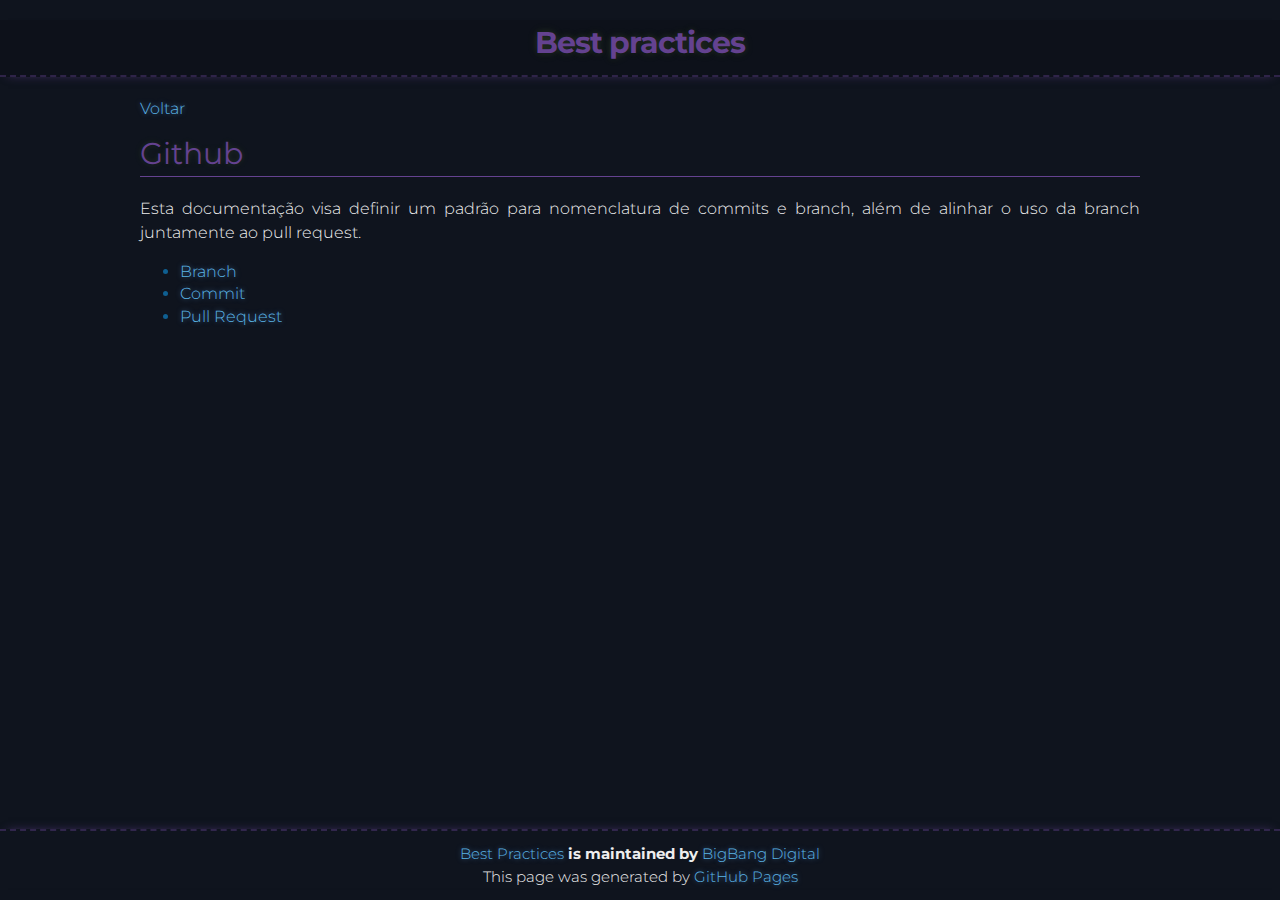
<file: docs/github/index.html>
<html lang="pt-BR">
  <head>
    <meta charset="utf-8" />
    <meta http-equiv="X-UA-Compatible" content="IE=edge" />
    <meta name="viewport" content="width=device-width, initial-scale=1" />
    <meta name="theme-color" content="#151515" />
    <meta name="msapplication-navbutton-color" content="#151515" />
    <meta property="og:title" content="Github | Best practices" />
    <meta property="og:locale" content="pt_BR" />
    <meta
      property="og:url"
      content="https://big-bang-shop.github.io/best-practices/"
    />
    <meta property="og:site_name" content="Best practices" />
    <meta name="twitter:card" content="summary" />
    <meta property="twitter:title" content="Home" />

    <title>Github | Best practices</title>
    <link rel="preconnect" href="https://fonts.googleapis.com" />
    <link rel="preconnect" href="https://fonts.gstatic.com" crossorigin />
    <link
      href="https://fonts.googleapis.com/css2?family=Montserrat:wght@300;400;700&display=swap"
      rel="stylesheet"
    />
    <link
      rel="stylesheet"
      href="https://pro.fontawesome.com/releases/v5.10.0/css/all.css"
      integrity="sha384-AYmEC3Yw5cVb3ZcuHtOA93w35dYTsvhLPVnYs9eStHfGJvOvKxVfELGroGkvsg+p"
      crossorigin="anonymous"
    />
    <link rel="stylesheet" href="../../public/assets/css/style.css" />
    <script type="application/ld+json">
      {
        "url": "https://big-bang-shop.github.io/best-practices/",
        "@type": "WebSite",
        "headline": "Github",
        "name": "Best practices",
        "@context": "https://schema.org"
      }
    </script>
  </head>

  <body>
    <d-header></d-header>

    <main class="container">
      <section id="main_content">
        <d-button-back href="../../index.html"></d-button-back>

        <h1 class="main-title">Github</h1>

        <p>
          Esta documentação visa definir um padrão para nomenclatura de commits
          e branch, além de alinhar o uso da branch juntamente ao pull request.
        </p>

        <ul>
          <li><a href="./branch.html">Branch</a></li>
          <li><a href="./commit.html">Commit</a></li>
          <li><a href="./pull_request.html">Pull Request</a></li>
        </ul>
      </section>
    </main>

    <d-footer></d-footer>
  </body>
</html>

<script src="../../public/assets/js/utils.js"></script>
<script src="../../public/assets/js/DButtonBack.js"></script>
<script src="../../public/assets/js/DFooter.js"></script>
<script src="../../public/assets/js/DHeader.js"></script>
</file>
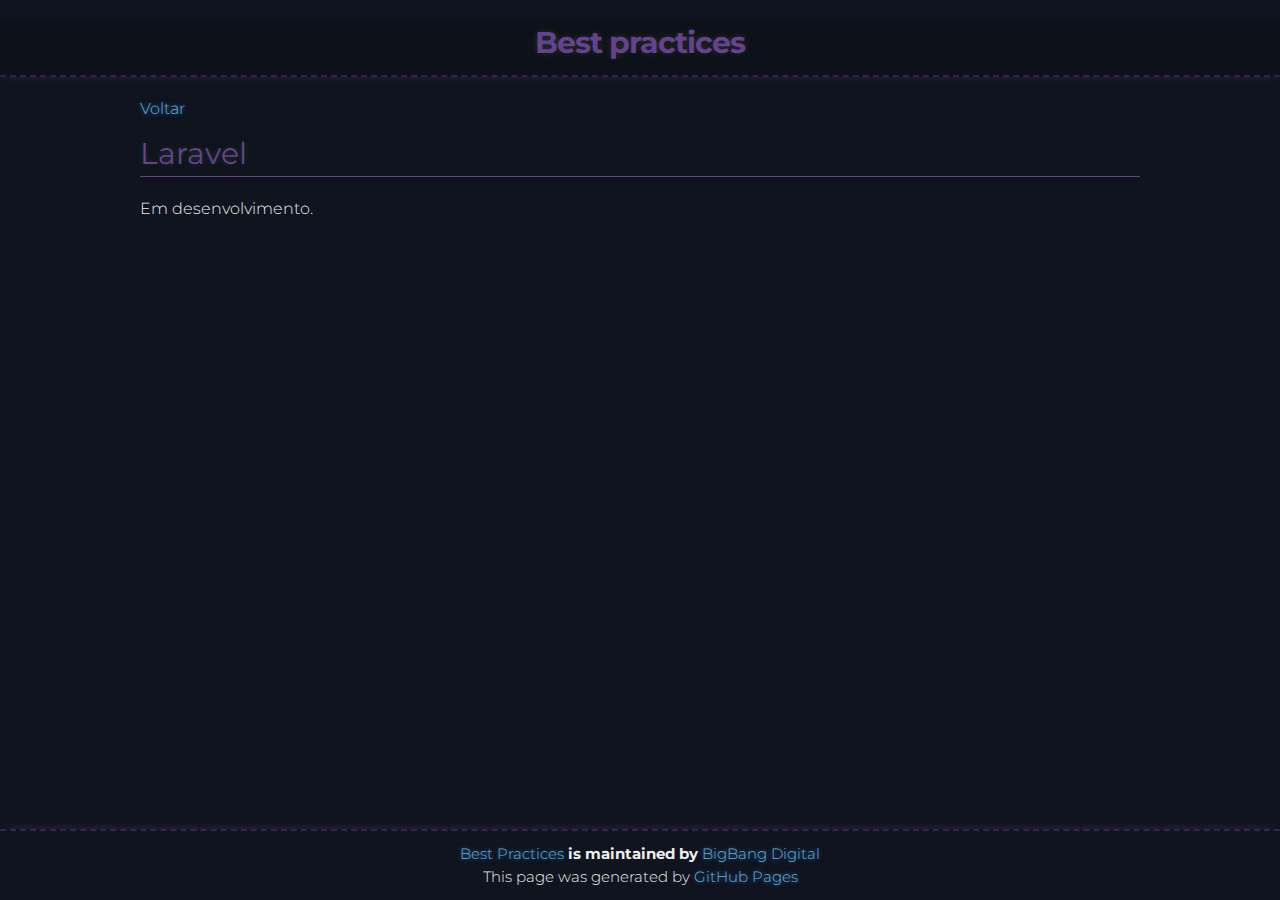
<file: docs/laravel/index.html>
<html lang="pt-BR">
  <head>
    <meta charset="utf-8" />
    <meta http-equiv="X-UA-Compatible" content="IE=edge" />
    <meta name="viewport" content="width=device-width, initial-scale=1" />
    <meta name="theme-color" content="#151515" />
    <meta name="msapplication-navbutton-color" content="#151515" />
    <meta property="og:title" content="Laravel | Best practices" />
    <meta property="og:locale" content="pt_BR" />
    <meta
      property="og:url"
      content="https://big-bang-shop.github.io/best-practices/"
    />
    <meta property="og:site_name" content="Best practices" />
    <meta name="twitter:card" content="summary" />
    <meta property="twitter:title" content="Home" />

    <title>Laravel | Best practices</title>
    <link rel="preconnect" href="https://fonts.googleapis.com" />
    <link rel="preconnect" href="https://fonts.gstatic.com" crossorigin />
    <link
      href="https://fonts.googleapis.com/css2?family=Montserrat:wght@300;400;700&display=swap"
      rel="stylesheet"
    />
    <link
      rel="stylesheet"
      href="https://pro.fontawesome.com/releases/v5.10.0/css/all.css"
      integrity="sha384-AYmEC3Yw5cVb3ZcuHtOA93w35dYTsvhLPVnYs9eStHfGJvOvKxVfELGroGkvsg+p"
      crossorigin="anonymous"
    />
    <link rel="stylesheet" href="../../public/assets/css/style.css" />
    <script type="application/ld+json">
      {
        "url": "https://big-bang-shop.github.io/best-practices/",
        "@type": "WebSite",
        "headline": "Laravel",
        "name": "Best practices",
        "@context": "https://schema.org"
      }
    </script>
  </head>

  <body>
    <d-header></d-header>

    <main class="container">
      <section id="main_content">
        <d-button-back href="../../index.html"></d-button-back>

        <h1 class="main-title">Laravel</h1>

        <p>Em desenvolvimento.</p>
      </section>
    </main>

    <d-footer></d-footer>
  </body>
</html>

<script src="../../public/assets/js/utils.js"></script>
<script src="../../public/assets/js/DButtonBack.js"></script>
<script src="../../public/assets/js/DFooter.js"></script>
<script src="../../public/assets/js/DHeader.js"></script>
</file>
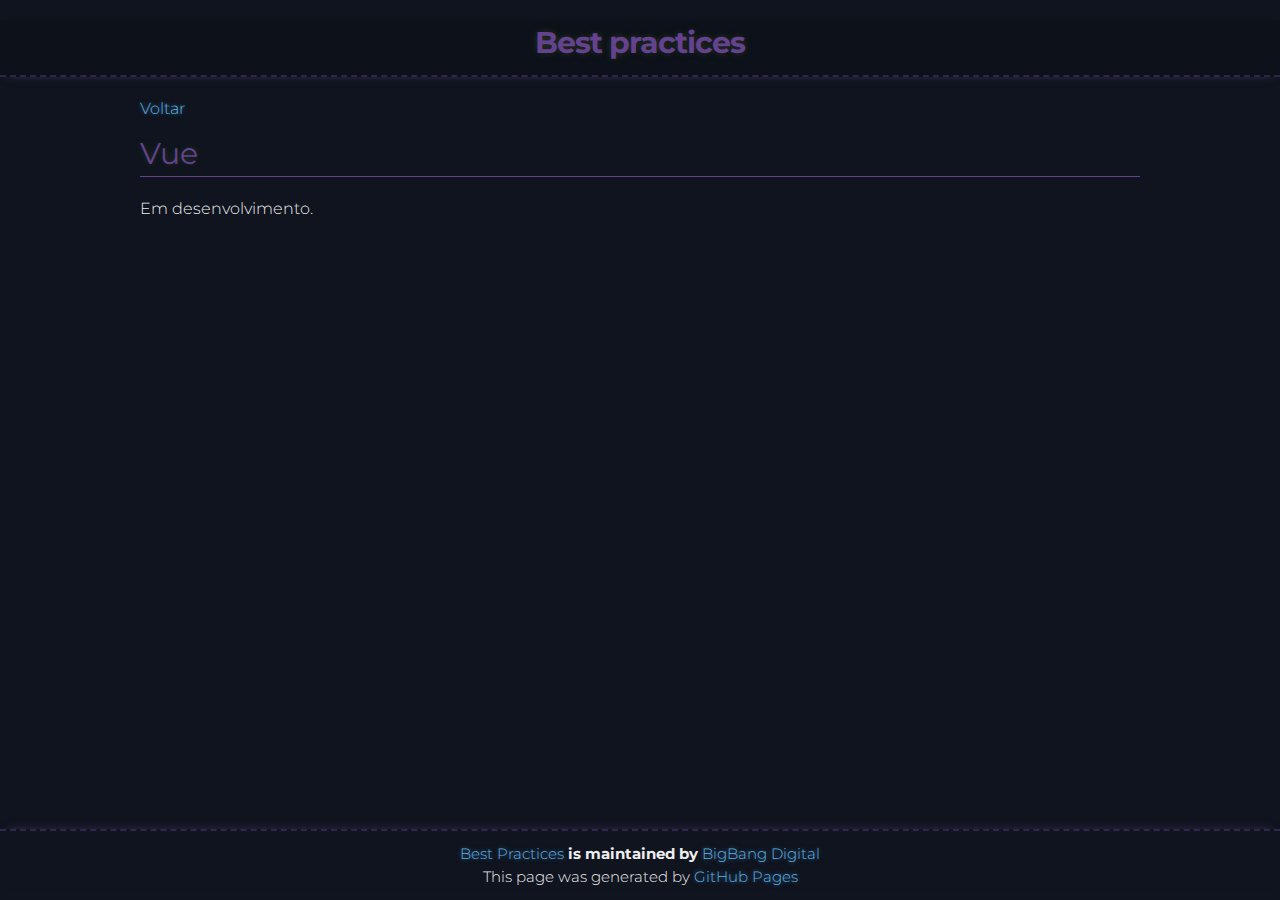
<file: docs/vue/index.html>
<html lang="pt-BR">
  <head>
    <meta charset="utf-8" />
    <meta http-equiv="X-UA-Compatible" content="IE=edge" />
    <meta name="viewport" content="width=device-width, initial-scale=1" />
    <meta name="theme-color" content="#151515" />
    <meta name="msapplication-navbutton-color" content="#151515" />
    <meta property="og:title" content="Vue | Best practices" />
    <meta property="og:locale" content="pt_BR" />
    <meta
      property="og:url"
      content="https://big-bang-shop.github.io/best-practices/"
    />
    <meta property="og:site_name" content="Best practices" />
    <meta name="twitter:card" content="summary" />
    <meta property="twitter:title" content="Home" />

    <title>Vue | Best practices</title>
    <link rel="preconnect" href="https://fonts.googleapis.com" />
    <link rel="preconnect" href="https://fonts.gstatic.com" crossorigin />
    <link
      href="https://fonts.googleapis.com/css2?family=Montserrat:wght@300;400;700&display=swap"
      rel="stylesheet"
    />
    <link
      rel="stylesheet"
      href="https://pro.fontawesome.com/releases/v5.10.0/css/all.css"
      integrity="sha384-AYmEC3Yw5cVb3ZcuHtOA93w35dYTsvhLPVnYs9eStHfGJvOvKxVfELGroGkvsg+p"
      crossorigin="anonymous"
    />
    <link rel="stylesheet" href="../../public/assets/css/style.css" />
    <script type="application/ld+json">
      {
        "url": "https://big-bang-shop.github.io/best-practices/",
        "@type": "WebSite",
        "headline": "Vue",
        "name": "Best practices",
        "@context": "https://schema.org"
      }
    </script>
  </head>

  <body>
    <d-header></d-header>

    <main class="container">
      <section id="main_content">
        <d-button-back href="../../index.html"></d-button-back>

        <h1 class="main-title">Vue</h1>

        <p>Em desenvolvimento.</p>
      </section>
    </main>

    <d-footer></d-footer>
  </body>
</html>

<script src="../../public/assets/js/utils.js"></script>
<script src="../../public/assets/js/DButtonBack.js"></script>
<script src="../../public/assets/js/DFooter.js"></script>
<script src="../../public/assets/js/DHeader.js"></script>
</file>
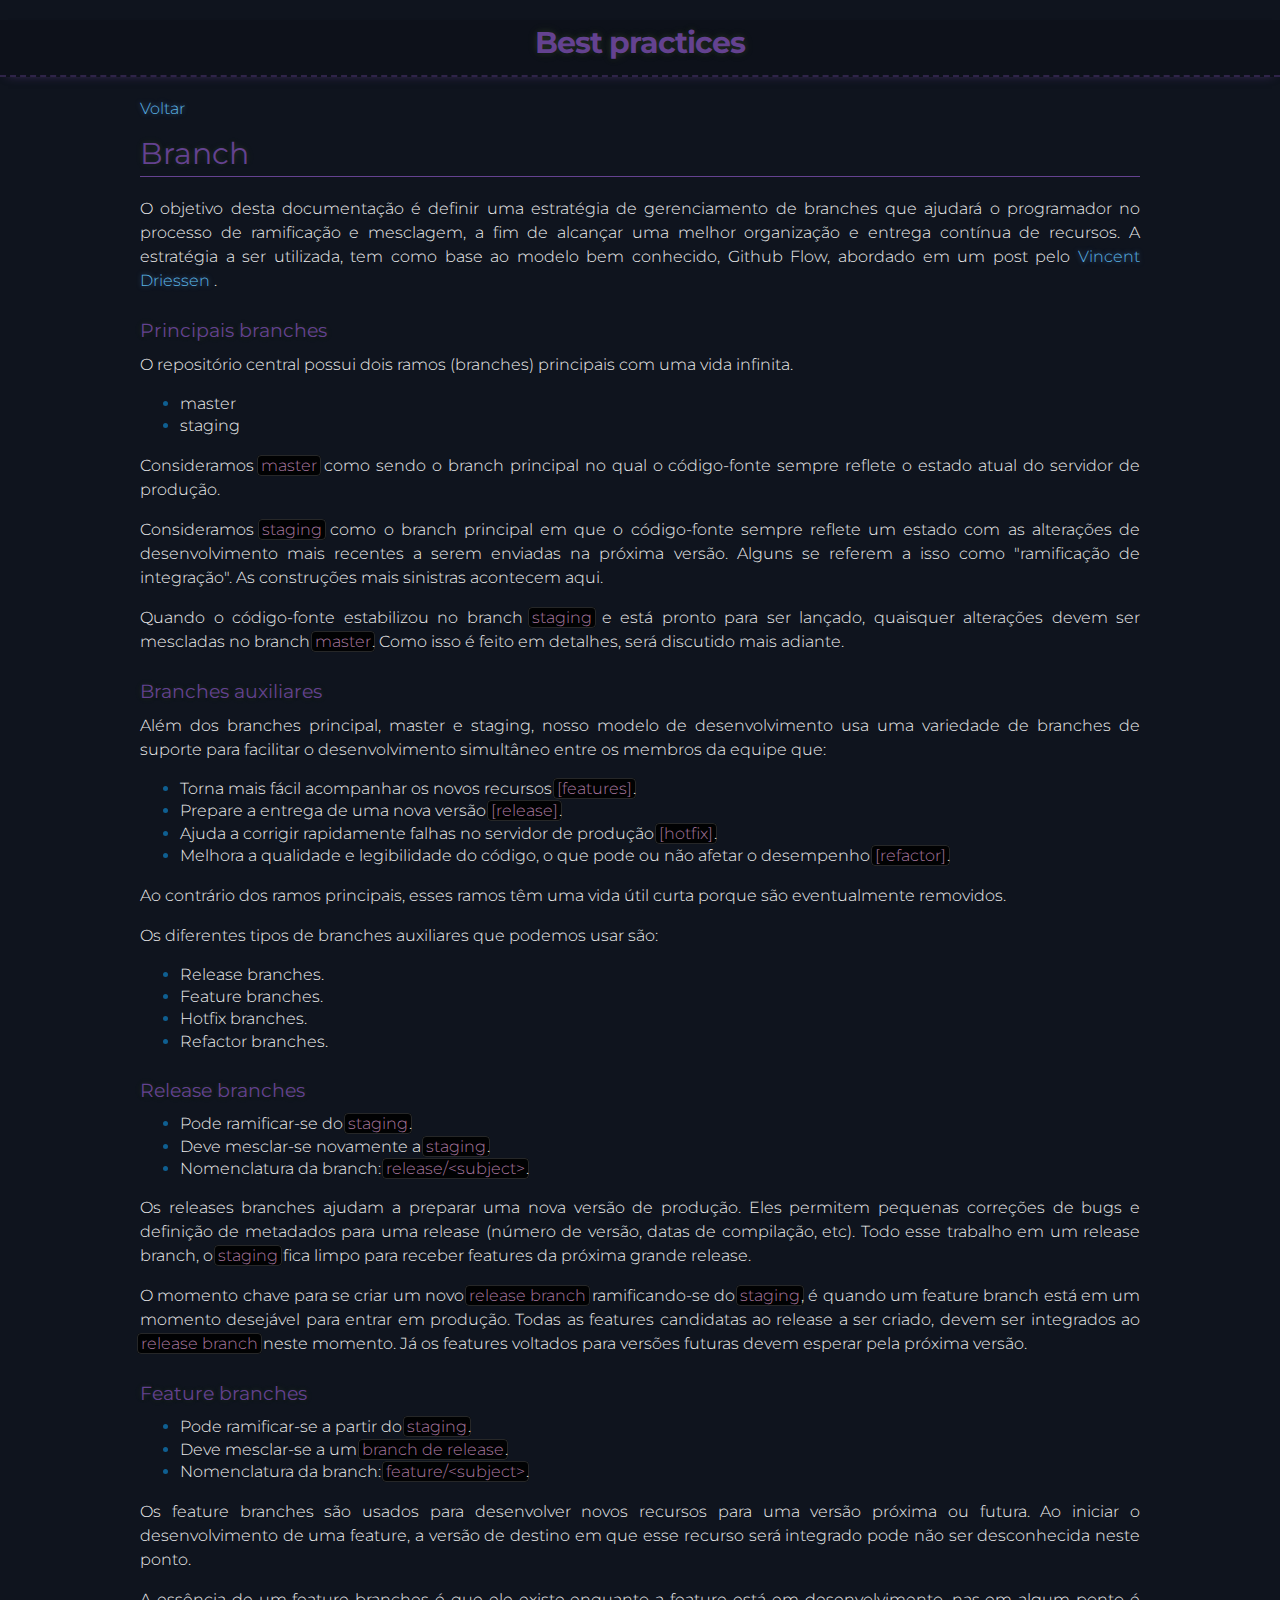
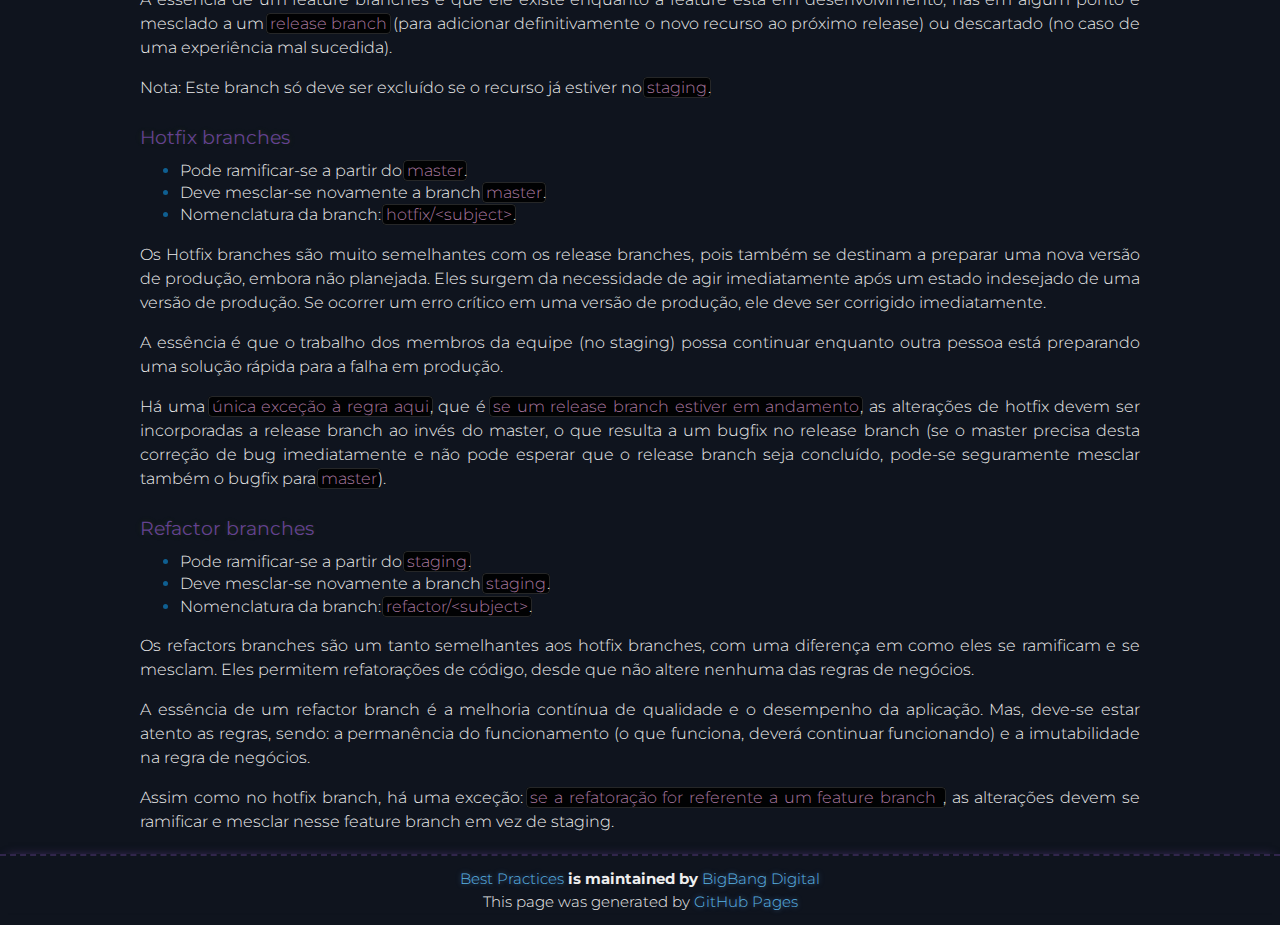
<file: docs/github/branch.html>
<html lang="pt-BR">
  <head>
    <meta charset="utf-8" />
    <meta http-equiv="X-UA-Compatible" content="IE=edge" />
    <meta name="viewport" content="width=device-width, initial-scale=1" />
    <meta name="theme-color" content="#151515" />
    <meta name="msapplication-navbutton-color" content="#151515" />
    <meta property="og:title" content="Branch | Best practices" />
    <meta property="og:locale" content="pt_BR" />
    <meta
      property="og:url"
      content="https://big-bang-shop.github.io/best-practices/"
    />
    <meta property="og:site_name" content="Best practices" />
    <meta name="twitter:card" content="summary" />
    <meta property="twitter:title" content="Home" />

    <title>Branch | Best practices</title>
    <link rel="preconnect" href="https://fonts.googleapis.com" />
    <link rel="preconnect" href="https://fonts.gstatic.com" crossorigin />
    <link
      href="https://fonts.googleapis.com/css2?family=Montserrat:wght@300;400;700&display=swap"
      rel="stylesheet"
    />
    <link
      rel="stylesheet"
      href="https://pro.fontawesome.com/releases/v5.10.0/css/all.css"
      integrity="sha384-AYmEC3Yw5cVb3ZcuHtOA93w35dYTsvhLPVnYs9eStHfGJvOvKxVfELGroGkvsg+p"
      crossorigin="anonymous"
    />
    <link rel="stylesheet" href="../../public/assets/css/style.css" />
    <script type="application/ld+json">
      {
        "url": "https://big-bang-shop.github.io/best-practices/",
        "@type": "WebSite",
        "headline": "Branch",
        "name": "Best practices",
        "@context": "https://schema.org"
      }
    </script>
  </head>

  <body>
    <d-header></d-header>

    <main class="container">
      <section id="main_content">
        <d-button-back href="./index.html"></d-button-back>

        <h1 class="main-title">Branch</h1>

        <p>
          O objetivo desta documentação é definir uma estratégia de
          gerenciamento de branches que ajudará o programador no processo de
          ramificação e mesclagem, a fim de alcançar uma melhor organização e
          entrega contínua de recursos. A estratégia a ser utilizada, tem como
          base ao modelo bem conhecido, Github Flow, abordado em um post pelo
          <a
            href="https://nvie.com/posts/a-successful-git-branching-model"
            target="_blank"
          >
            Vincent Driessen
          </a>
          .
        </p>

        <h3 class="title">Principais branches</h3>

        <p>
          O repositório central possui dois ramos (branches) principais com uma
          vida infinita.
        </p>

        <ul>
          <li>master</li>
          <li>staging</li>
        </ul>

        <p>
          Consideramos <code class="highlighter-rouge">master</code> como sendo
          o branch principal no qual o código-fonte sempre reflete o estado
          atual do servidor de produção.
        </p>
        <p>
          Consideramos <code class="highlighter-rouge">staging</code> como o
          branch principal em que o código-fonte sempre reflete um estado com as
          alterações de desenvolvimento mais recentes a serem enviadas na
          próxima versão. Alguns se referem a isso como "ramificação de
          integração". As construções mais sinistras acontecem aqui.
        </p>
        <p>
          Quando o código-fonte estabilizou no branch
          <code class="highlighter-rouge">staging</code> e está pronto para ser
          lançado, quaisquer alterações devem ser mescladas no branch
          <code class="highlighter-rouge">master</code>. Como isso é feito em
          detalhes, será discutido mais adiante.
        </p>

        <h3 class="title">Branches auxiliares</h3>

        <p>
          Além dos branches principal, master e staging, nosso modelo de
          desenvolvimento usa uma variedade de branches de suporte para
          facilitar o desenvolvimento simultâneo entre os membros da equipe que:
        </p>

        <ul>
          <li>
            Torna mais fácil acompanhar os novos recursos
            <code class="highlighter-rouge">[features]</code>.
          </li>
          <li>
            Prepare a entrega de uma nova versão
            <code class="highlighter-rouge">[release]</code>.
          </li>
          <li>
            Ajuda a corrigir rapidamente falhas no servidor de produção
            <code class="highlighter-rouge">[hotfix]</code>.
          </li>
          <li>
            Melhora a qualidade e legibilidade do código, o que pode ou não
            afetar o desempenho
            <code class="highlighter-rouge">[refactor]</code>.
          </li>
        </ul>

        <p>
          Ao contrário dos ramos principais, esses ramos têm uma vida útil curta
          porque são eventualmente removidos.
        </p>

        <p>Os diferentes tipos de branches auxiliares que podemos usar são:</p>

        <ul>
          <li>Release branches.</li>
          <li>Feature branches.</li>
          <li>Hotfix branches.</li>
          <li>Refactor branches.</li>
        </ul>

        <h3 class="title">Release branches</h3>

        <ul>
          <li>
            Pode ramificar-se do <code class="highlighter-rouge">staging</code>.
          </li>
          <li>
            Deve mesclar-se novamente a
            <code class="highlighter-rouge">staging</code>.
          </li>
          <li>
            Nomenclatura da branch:
            <code class="highlighter-rouge">release/&lt;subject&gt;</code>.
          </li>
        </ul>

        <p>
          Os releases branches ajudam a preparar uma nova versão de produção.
          Eles permitem pequenas correções de bugs e definição de metadados para
          uma release (número de versão, datas de compilação, etc). Todo esse
          trabalho em um release branch, o
          <code class="highlighter-rouge">staging</code> fica limpo para receber
          features da próxima grande release.
        </p>

        <p>
          O momento chave para se criar um novo
          <code class="highlighter-rouge">release branch</code> ramificando-se
          do <code class="highlighter-rouge">staging</code>, é quando um feature
          branch está em um momento desejável para entrar em produção. Todas as
          features candidatas ao release a ser criado, devem ser integrados ao
          <code class="highlighter-rouge">release branch</code> neste momento.
          Já os features voltados para versões futuras devem esperar pela
          próxima versão.
        </p>

        <h3 class="title">Feature branches</h3>

        <ul>
          <li>
            Pode ramificar-se a partir do
            <code class="highlighter-rouge">staging</code>.
          </li>
          <li>
            Deve mesclar-se a um
            <code class="highlighter-rouge">branch de release</code>.
          </li>
          <li>
            Nomenclatura da branch:
            <code class="highlighter-rouge">feature/&lt;subject&gt;</code>.
          </li>
        </ul>

        <p>
          Os feature branches são usados para desenvolver novos recursos para
          uma versão próxima ou futura. Ao iniciar o desenvolvimento de uma
          feature, a versão de destino em que esse recurso será integrado pode
          não ser desconhecida neste ponto.
        </p>

        <p>
          A essência de um feature branches é que ele existe enquanto a feature
          está em desenvolvimento, nas em algum ponto é mesclado a um
          <code class="highlighter-rouge">release branch</code> (para adicionar
          definitivamente o novo recurso ao próximo release) ou descartado (no
          caso de uma experiência mal sucedida).
        </p>

        <p>
          Nota: Este branch só deve ser excluído se o recurso já estiver no
          <code class="highlighter-rouge">staging</code>.
        </p>

        <h3 class="title">Hotfix branches</h3>

        <ul>
          <li>
            Pode ramificar-se a partir do
            <code class="highlighter-rouge">master</code>.
          </li>
          <li>
            Deve mesclar-se novamente a branch
            <code class="highlighter-rouge">master</code>.
          </li>
          <li>
            Nomenclatura da branch:
            <code class="highlighter-rouge">hotfix/&lt;subject&gt;</code>.
          </li>
        </ul>

        <p>
          Os Hotfix branches são muito semelhantes com os release branches, pois
          também se destinam a preparar uma nova versão de produção, embora não
          planejada. Eles surgem da necessidade de agir imediatamente após um
          estado indesejado de uma versão de produção. Se ocorrer um erro
          crítico em uma versão de produção, ele deve ser corrigido
          imediatamente.
        </p>

        <p>
          A essência é que o trabalho dos membros da equipe (no staging) possa
          continuar enquanto outra pessoa está preparando uma solução rápida
          para a falha em produção.
        </p>

        <p>
          Há uma
          <code class="highlighter-rouge">única exceção à regra aqui</code>, que
          é
          <code class="highlighter-rouge"
            >se um release branch estiver em andamento</code
          >, as alterações de hotfix devem ser incorporadas a release branch ao
          invés do master, o que resulta a um bugfix no release branch (se o
          master precisa desta correção de bug imediatamente e não pode esperar
          que o release branch seja concluído, pode-se seguramente mesclar
          também o bugfix para <code class="highlighter-rouge">master</code>).
        </p>

        <h3 class="title">Refactor branches</h3>

        <ul>
          <li>
            Pode ramificar-se a partir do
            <code class="highlighter-rouge">staging</code>.
          </li>
          <li>
            Deve mesclar-se novamente a branch
            <code class="highlighter-rouge">staging</code>.
          </li>
          <li>
            Nomenclatura da branch:
            <code class="highlighter-rouge">refactor/&lt;subject&gt;</code>.
          </li>
        </ul>

        <p>
          Os refactors branches são um tanto semelhantes aos hotfix branches,
          com uma diferença em como eles se ramificam e se mesclam. Eles
          permitem refatorações de código, desde que não altere nenhuma das
          regras de negócios.
        </p>

        <p>
          A essência de um refactor branch é a melhoria contínua de qualidade e
          o desempenho da aplicação. Mas, deve-se estar atento as regras, sendo:
          a permanência do funcionamento (o que funciona, deverá continuar
          funcionando) e a imutabilidade na regra de negócios.
        </p>

        <p>
          Assim como no hotfix branch, há uma exceção:
          <code class="highlighter-rouge">
            se a refatoração for referente a um feature branch
          </code>
          , as alterações devem se ramificar e mesclar nesse feature branch em
          vez de staging.
        </p>
      </section>
    </main>

    <d-footer></d-footer>
  </body>
</html>

<script src="../../public/assets/js/utils.js"></script>
<script src="../../public/assets/js/DButtonBack.js"></script>
<script src="../../public/assets/js/DFooter.js"></script>
<script src="../../public/assets/js/DHeader.js"></script>
</file>
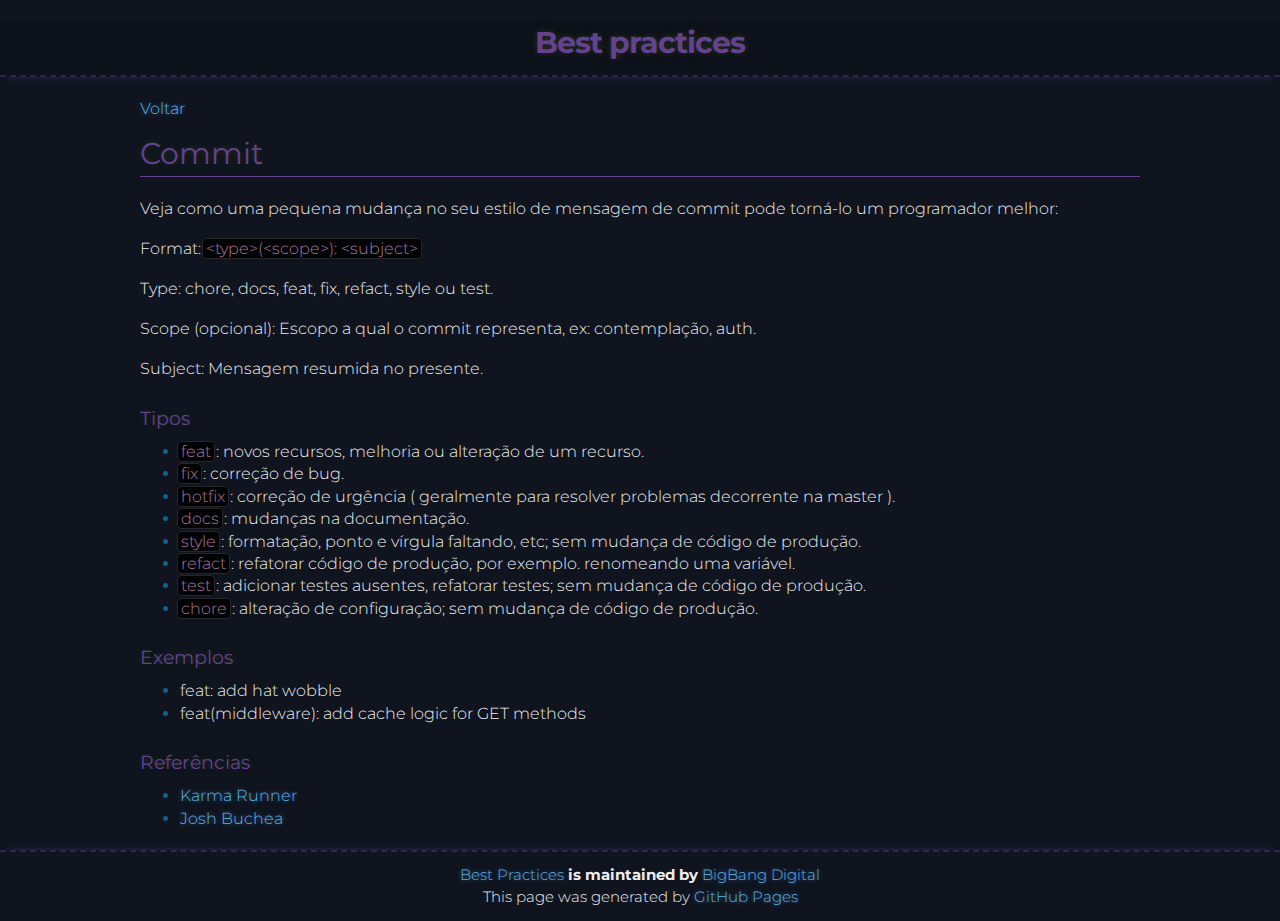
<file: docs/github/commit.html>
<html lang="pt-BR">
  <head>
    <meta charset="utf-8" />
    <meta http-equiv="X-UA-Compatible" content="IE=edge" />
    <meta name="viewport" content="width=device-width, initial-scale=1" />
    <meta name="theme-color" content="#151515" />
    <meta name="msapplication-navbutton-color" content="#151515" />
    <meta property="og:title" content="Commit | Best practices" />
    <meta property="og:locale" content="pt_BR" />
    <meta
      property="og:url"
      content="https://big-bang-shop.github.io/best-practices/"
    />
    <meta property="og:site_name" content="Best practices" />
    <meta name="twitter:card" content="summary" />
    <meta property="twitter:title" content="Home" />

    <title>Commit | Best practices</title>
    <link rel="preconnect" href="https://fonts.googleapis.com" />
    <link rel="preconnect" href="https://fonts.gstatic.com" crossorigin />
    <link
      href="https://fonts.googleapis.com/css2?family=Montserrat:wght@300;400;700&display=swap"
      rel="stylesheet"
    />
    <link
      rel="stylesheet"
      href="https://pro.fontawesome.com/releases/v5.10.0/css/all.css"
      integrity="sha384-AYmEC3Yw5cVb3ZcuHtOA93w35dYTsvhLPVnYs9eStHfGJvOvKxVfELGroGkvsg+p"
      crossorigin="anonymous"
    />
    <link rel="stylesheet" href="../../public/assets/css/style.css" />
    <script type="application/ld+json">
      {
        "url": "https://big-bang-shop.github.io/best-practices/",
        "@type": "WebSite",
        "headline": "Commit",
        "name": "Best practices",
        "@context": "https://schema.org"
      }
    </script>
  </head>

  <body>
    <d-header></d-header>

    <main class="container">
      <section id="main_content">
        <d-button-back href="./index.html"></d-button-back>

        <h1 class="main-title">Commit</h1>
        <p>
          Veja como uma pequena mudança no seu estilo de mensagem de commit pode
          torná-lo um programador melhor:
        </p>

        <p>
          Format:
          <code class="highlighter-rouge">
            &lt;type&gt;(&lt;scope&gt;): &lt;subject&gt;
          </code>
        </p>

        <p>Type: chore, docs, feat, fix, refact, style ou test.</p>
        <p>
          Scope (opcional): Escopo a qual o commit representa, ex: contemplação,
          auth.
        </p>
        <p>Subject: Mensagem resumida no presente.</p>

        <h3 class="title">Tipos</h3>
        <ul>
          <li>
            <code class="highlighter-rouge">feat</code>
            : novos recursos, melhoria ou alteração de um recurso.
          </li>
          <li>
            <code class="highlighter-rouge">fix</code>
            : correção de bug.
          </li>
          <li>
            <code class="highlighter-rouge">hotfix</code>
            : correção de urgência ( geralmente para resolver problemas
            decorrente na master ).
          </li>
          <li>
            <code class="highlighter-rouge">docs</code>
            : mudanças na documentação.
          </li>
          <li>
            <code class="highlighter-rouge">style</code>
            : formatação, ponto e vírgula faltando, etc; sem mudança de código
            de produção.
          </li>
          <li>
            <code class="highlighter-rouge">refact</code>
            : refatorar código de produção, por exemplo. renomeando uma
            variável.
          </li>
          <li>
            <code class="highlighter-rouge">test</code>
            : adicionar testes ausentes, refatorar testes; sem mudança de código
            de produção.
          </li>
          <li>
            <code class="highlighter-rouge">chore</code>
            : alteração de configuração; sem mudança de código de produção.
          </li>
        </ul>

        <h3 class="title">Exemplos</h3>
        <ul>
          <li>feat: add hat wobble</li>
          <li>feat(middleware): add cache logic for GET methods</li>
        </ul>

        <h3 class="title">Referências</h3>
        <ul>
          <li>
            <a
              href="http://karma-runner.github.io/1.0/dev/git-commit-msg.html"
              target="_blank"
            >
              Karma Runner
            </a>
          </li>
          <li>
            <a
              href="https://gist.github.com/joshbuchea/6f47e86d2510bce28f8e7f42ae84c716"
              target="_blank"
            >
              Josh Buchea
            </a>
          </li>
        </ul>
      </section>
    </main>

    <d-footer></d-footer>
  </body>
</html>

<script src="../../public/assets/js/utils.js"></script>
<script src="../../public/assets/js/DButtonBack.js"></script>
<script src="../../public/assets/js/DFooter.js"></script>
<script src="../../public/assets/js/DHeader.js"></script>
</file>
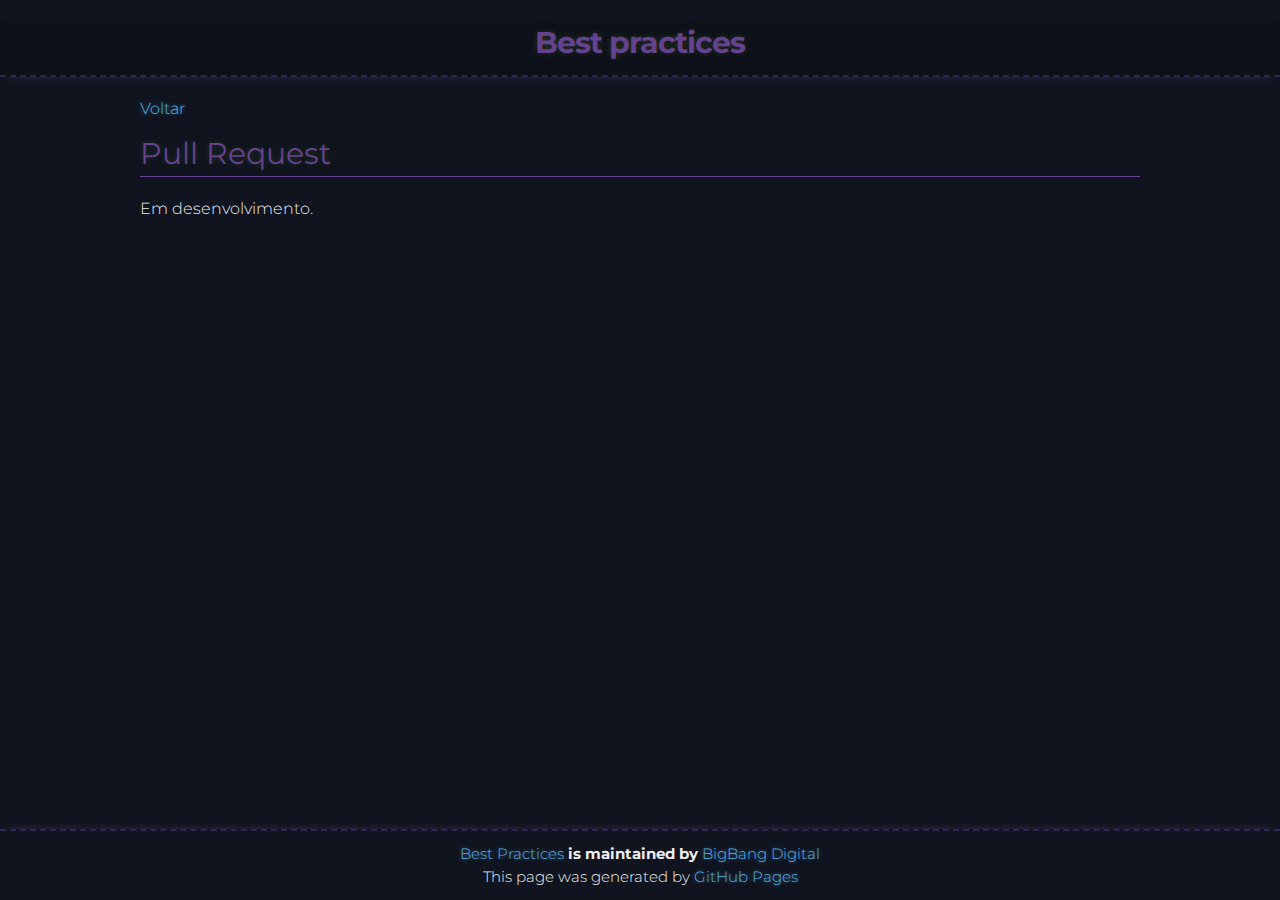
<file: docs/github/pull_request.html>
<html lang="pt-BR">
  <head>
    <meta charset="utf-8" />
    <meta http-equiv="X-UA-Compatible" content="IE=edge" />
    <meta name="viewport" content="width=device-width, initial-scale=1" />
    <meta name="theme-color" content="#151515" />
    <meta name="msapplication-navbutton-color" content="#151515" />
    <meta property="og:title" content="Pull Request | Best practices" />
    <meta property="og:locale" content="pt_BR" />
    <meta
      property="og:url"
      content="https://big-bang-shop.github.io/best-practices/"
    />
    <meta property="og:site_name" content="Best practices" />
    <meta name="twitter:card" content="summary" />
    <meta property="twitter:title" content="Home" />

    <title>Pull Request | Best practices</title>
    <link rel="preconnect" href="https://fonts.googleapis.com" />
    <link rel="preconnect" href="https://fonts.gstatic.com" crossorigin />
    <link
      href="https://fonts.googleapis.com/css2?family=Montserrat:wght@300;400;700&display=swap"
      rel="stylesheet"
    />
    <link
      rel="stylesheet"
      href="https://pro.fontawesome.com/releases/v5.10.0/css/all.css"
      integrity="sha384-AYmEC3Yw5cVb3ZcuHtOA93w35dYTsvhLPVnYs9eStHfGJvOvKxVfELGroGkvsg+p"
      crossorigin="anonymous"
    />
    <link rel="stylesheet" href="../../public/assets/css/style.css" />
    <script type="application/ld+json">
      {
        "url": "https://big-bang-shop.github.io/best-practices/",
        "@type": "WebSite",
        "headline": "Pull Request",
        "name": "Best practices",
        "@context": "https://schema.org"
      }
    </script>
  </head>

  <body>
    <d-header></d-header>

    <main class="container">
      <section id="main_content">
        <d-button-back href="./index.html"></d-button-back>

        <h1 class="main-title">Pull Request</h1>

        <p>Em desenvolvimento.</p>
      </section>
    </main>

    <d-footer></d-footer>
  </body>
</html>

<script src="../../public/assets/js/utils.js"></script>
<script src="../../public/assets/js/DButtonBack.js"></script>
<script src="../../public/assets/js/DFooter.js"></script>
<script src="../../public/assets/js/DHeader.js"></script>
</file>
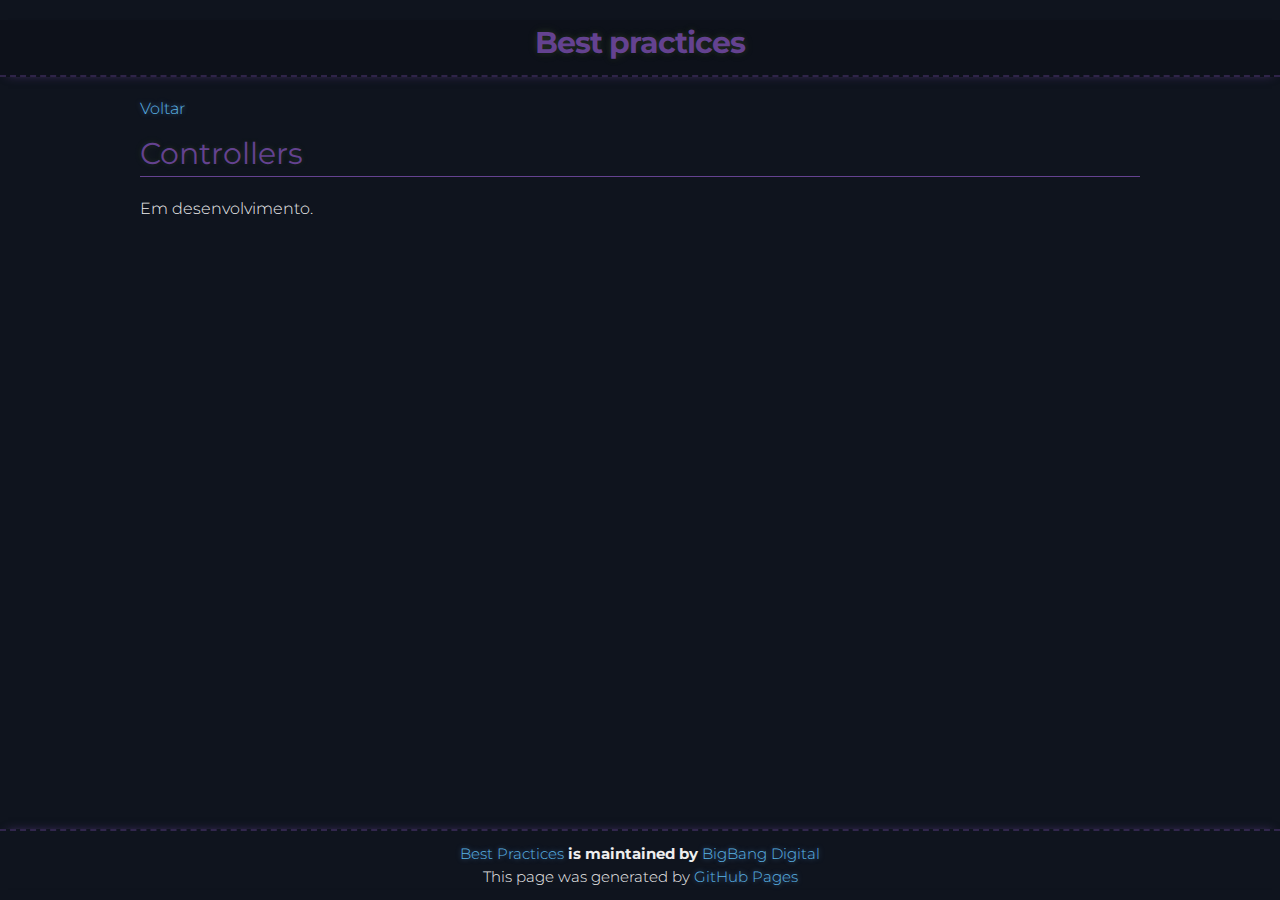
<file: docs/laravel/controllers.html>
<html lang="pt-BR">
  <head>
    <meta charset="utf-8" />
    <meta http-equiv="X-UA-Compatible" content="IE=edge" />
    <meta name="viewport" content="width=device-width, initial-scale=1" />
    <meta name="theme-color" content="#151515" />
    <meta name="msapplication-navbutton-color" content="#151515" />
    <meta property="og:title" content="Controllers | Best practices" />
    <meta property="og:locale" content="pt_BR" />
    <meta
      property="og:url"
      content="https://big-bang-shop.github.io/best-practices/"
    />
    <meta property="og:site_name" content="Best practices" />
    <meta name="twitter:card" content="summary" />
    <meta property="twitter:title" content="Home" />

    <title>Controllers | Best practices</title>
    <link rel="preconnect" href="https://fonts.googleapis.com" />
    <link rel="preconnect" href="https://fonts.gstatic.com" crossorigin />
    <link
      href="https://fonts.googleapis.com/css2?family=Montserrat:wght@300;400;700&display=swap"
      rel="stylesheet"
    />
    <link
      rel="stylesheet"
      href="https://pro.fontawesome.com/releases/v5.10.0/css/all.css"
      integrity="sha384-AYmEC3Yw5cVb3ZcuHtOA93w35dYTsvhLPVnYs9eStHfGJvOvKxVfELGroGkvsg+p"
      crossorigin="anonymous"
    />
    <link rel="stylesheet" href="../../public/assets/css/style.css" />
    <script type="application/ld+json">
      {
        "url": "https://big-bang-shop.github.io/best-practices/",
        "@type": "WebSite",
        "headline": "Controllers",
        "name": "Best practices",
        "@context": "https://schema.org"
      }
    </script>
  </head>

  <body>
    <d-header></d-header>

    <main class="container">
      <section id="main_content">
        <d-button-back href="./index.html"></d-button-back>

        <h1 class="main-title">Controllers</h1>

        <p>Em desenvolvimento.</p>
      </section>
    </main>

    <d-footer></d-footer>
  </body>
</html>

<script src="../../public/assets/js/utils.js"></script>
<script src="../../public/assets/js/DButtonBack.js"></script>
<script src="../../public/assets/js/DFooter.js"></script>
<script src="../../public/assets/js/DHeader.js"></script>
</file>
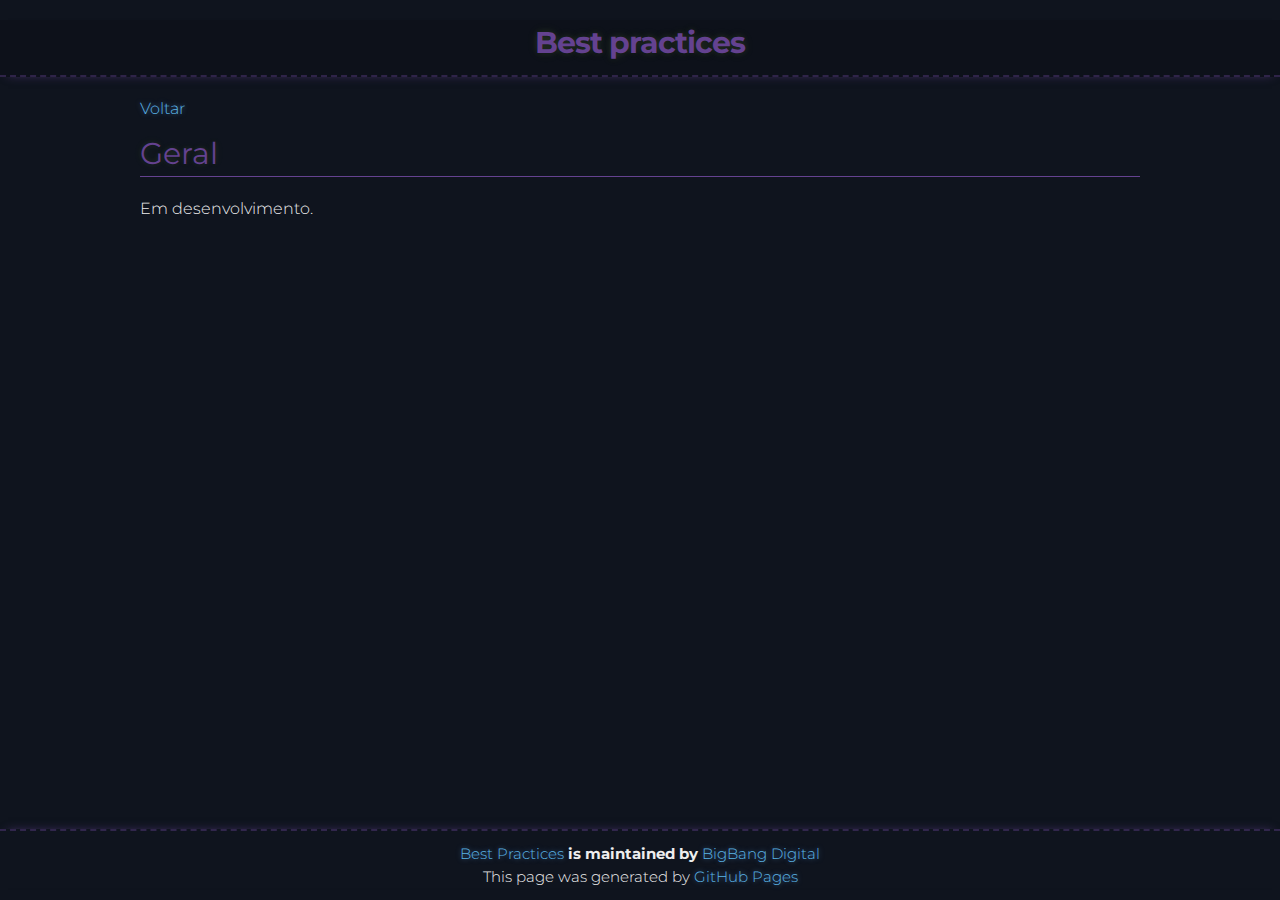
<file: docs/laravel/general.html>
<html lang="pt-BR">
  <head>
    <meta charset="utf-8" />
    <meta http-equiv="X-UA-Compatible" content="IE=edge" />
    <meta name="viewport" content="width=device-width, initial-scale=1" />
    <meta name="theme-color" content="#151515" />
    <meta name="msapplication-navbutton-color" content="#151515" />
    <meta property="og:title" content="Geral | Best practices" />
    <meta property="og:locale" content="pt_BR" />
    <meta
      property="og:url"
      content="https://big-bang-shop.github.io/best-practices/"
    />
    <meta property="og:site_name" content="Best practices" />
    <meta name="twitter:card" content="summary" />
    <meta property="twitter:title" content="Home" />

    <title>Geral | Best practices</title>
    <link rel="preconnect" href="https://fonts.googleapis.com" />
    <link rel="preconnect" href="https://fonts.gstatic.com" crossorigin />
    <link
      href="https://fonts.googleapis.com/css2?family=Montserrat:wght@300;400;700&display=swap"
      rel="stylesheet"
    />
    <link
      rel="stylesheet"
      href="https://pro.fontawesome.com/releases/v5.10.0/css/all.css"
      integrity="sha384-AYmEC3Yw5cVb3ZcuHtOA93w35dYTsvhLPVnYs9eStHfGJvOvKxVfELGroGkvsg+p"
      crossorigin="anonymous"
    />
    <link rel="stylesheet" href="../../public/assets/css/style.css" />
    <script type="application/ld+json">
      {
        "url": "https://big-bang-shop.github.io/best-practices/",
        "@type": "WebSite",
        "headline": "Geral",
        "name": "Best practices",
        "@context": "https://schema.org"
      }
    </script>
  </head>

  <body>
    <d-header></d-header>

    <main class="container">
      <section id="main_content">
        <d-button-back href="./index.html"></d-button-back>

        <h1 class="main-title">Geral</h1>

        <p>Em desenvolvimento.</p>
      </section>
    </main>

    <d-footer></d-footer>
  </body>
</html>

<script src="../../public/assets/js/utils.js"></script>
<script src="../../public/assets/js/DButtonBack.js"></script>
<script src="../../public/assets/js/DFooter.js"></script>
<script src="../../public/assets/js/DHeader.js"></script>
</file>
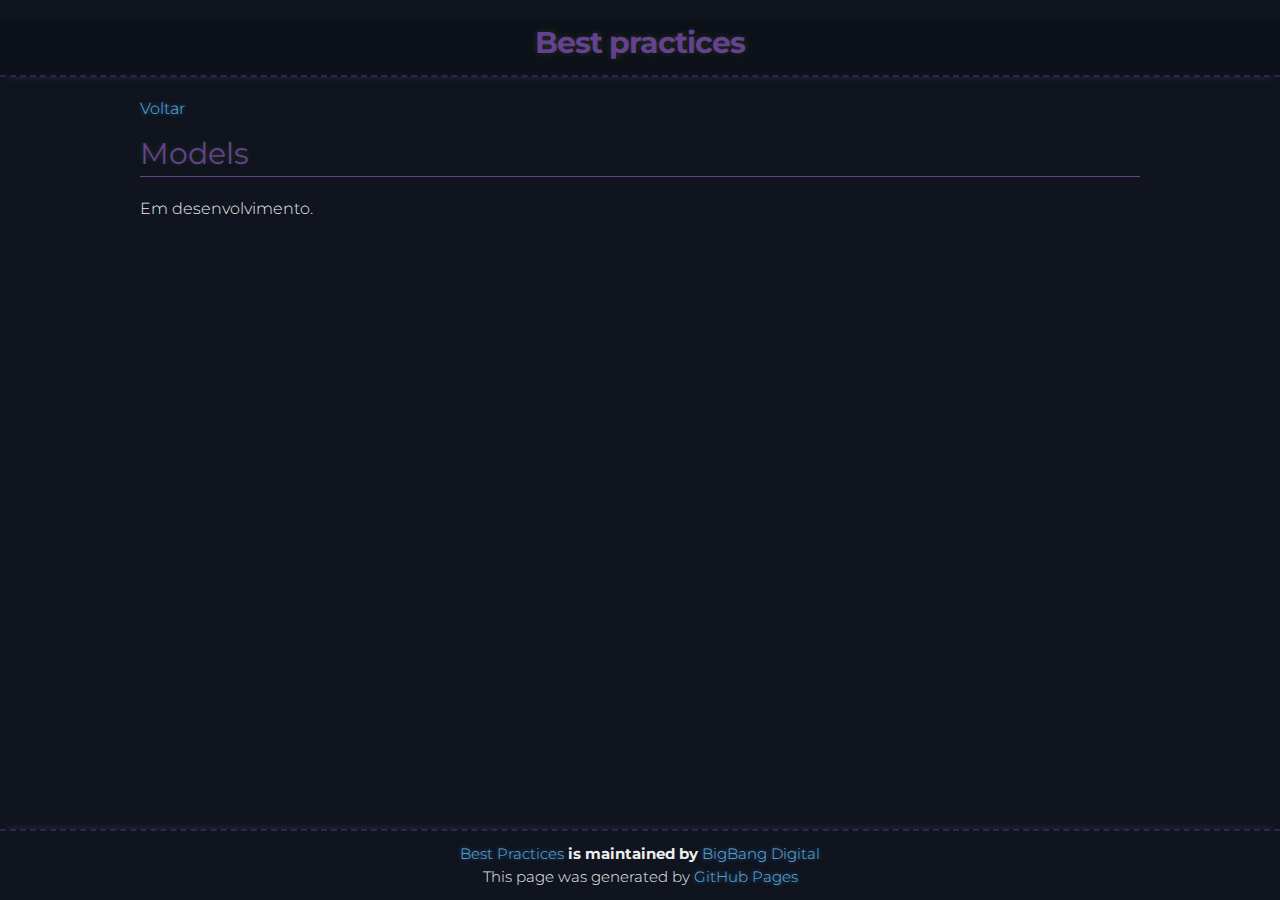
<file: docs/laravel/models.html>
<html lang="pt-BR">
  <head>
    <meta charset="utf-8" />
    <meta http-equiv="X-UA-Compatible" content="IE=edge" />
    <meta name="viewport" content="width=device-width, initial-scale=1" />
    <meta name="theme-color" content="#151515" />
    <meta name="msapplication-navbutton-color" content="#151515" />
    <meta property="og:title" content="Models | Best practices" />
    <meta property="og:locale" content="pt_BR" />
    <meta
      property="og:url"
      content="https://big-bang-shop.github.io/best-practices/"
    />
    <meta property="og:site_name" content="Best practices" />
    <meta name="twitter:card" content="summary" />
    <meta property="twitter:title" content="Home" />

    <title>Models | Best practices</title>
    <link rel="preconnect" href="https://fonts.googleapis.com" />
    <link rel="preconnect" href="https://fonts.gstatic.com" crossorigin />
    <link
      href="https://fonts.googleapis.com/css2?family=Montserrat:wght@300;400;700&display=swap"
      rel="stylesheet"
    />
    <link
      rel="stylesheet"
      href="https://pro.fontawesome.com/releases/v5.10.0/css/all.css"
      integrity="sha384-AYmEC3Yw5cVb3ZcuHtOA93w35dYTsvhLPVnYs9eStHfGJvOvKxVfELGroGkvsg+p"
      crossorigin="anonymous"
    />
    <link rel="stylesheet" href="../../public/assets/css/style.css" />
    <script type="application/ld+json">
      {
        "url": "https://big-bang-shop.github.io/best-practices/",
        "@type": "WebSite",
        "headline": "Models",
        "name": "Best practices",
        "@context": "https://schema.org"
      }
    </script>
  </head>

  <body>
    <d-header></d-header>

    <main class="container">
      <section id="main_content">
        <d-button-back href="./index.html"></d-button-back>

        <h1 class="main-title">Models</h1>

        <p>Em desenvolvimento.</p>
      </section>
    </main>

    <d-footer></d-footer>
  </body>
</html>

<script src="../../public/assets/js/utils.js"></script>
<script src="../../public/assets/js/DButtonBack.js"></script>
<script src="../../public/assets/js/DFooter.js"></script>
<script src="../../public/assets/js/DHeader.js"></script>
</file>
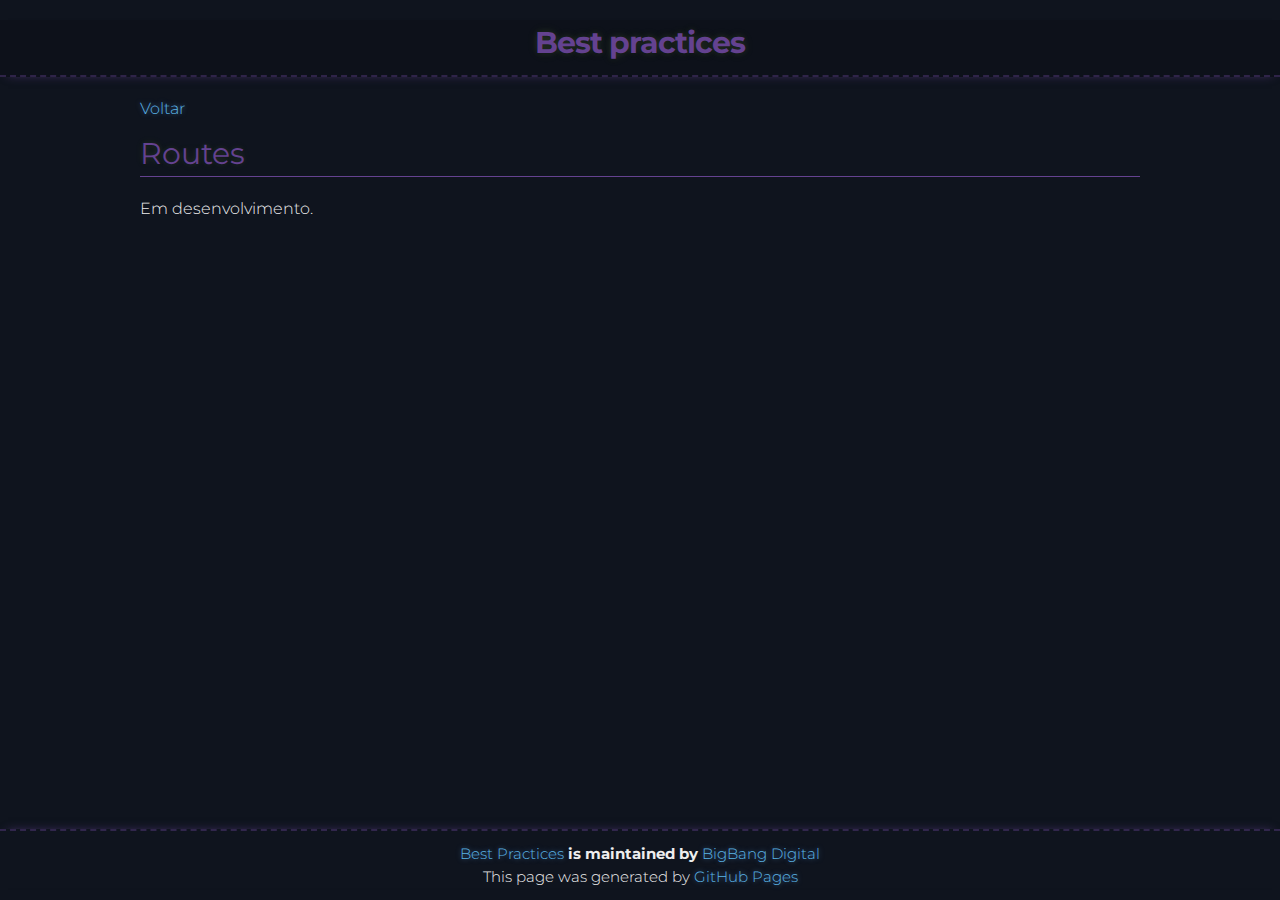
<file: docs/laravel/routes.html>
<html lang="pt-BR">
  <head>
    <meta charset="utf-8" />
    <meta http-equiv="X-UA-Compatible" content="IE=edge" />
    <meta name="viewport" content="width=device-width, initial-scale=1" />
    <meta name="theme-color" content="#151515" />
    <meta name="msapplication-navbutton-color" content="#151515" />
    <meta property="og:title" content="Routes | Best practices" />
    <meta property="og:locale" content="pt_BR" />
    <meta
      property="og:url"
      content="https://big-bang-shop.github.io/best-practices/"
    />
    <meta property="og:site_name" content="Best practices" />
    <meta name="twitter:card" content="summary" />
    <meta property="twitter:title" content="Home" />

    <title>Routes | Best practices</title>
    <link rel="preconnect" href="https://fonts.googleapis.com" />
    <link rel="preconnect" href="https://fonts.gstatic.com" crossorigin />
    <link
      href="https://fonts.googleapis.com/css2?family=Montserrat:wght@300;400;700&display=swap"
      rel="stylesheet"
    />
    <link
      rel="stylesheet"
      href="https://pro.fontawesome.com/releases/v5.10.0/css/all.css"
      integrity="sha384-AYmEC3Yw5cVb3ZcuHtOA93w35dYTsvhLPVnYs9eStHfGJvOvKxVfELGroGkvsg+p"
      crossorigin="anonymous"
    />
    <link rel="stylesheet" href="../../public/assets/css/style.css" />
    <script type="application/ld+json">
      {
        "url": "https://big-bang-shop.github.io/best-practices/",
        "@type": "WebSite",
        "headline": "Routes",
        "name": "Best practices",
        "@context": "https://schema.org"
      }
    </script>
  </head>

  <body>
    <d-header></d-header>

    <main class="container">
      <section id="main_content">
        <d-button-back href="./index.html"></d-button-back>

        <h1 class="main-title">Routes</h1>

        <p>Em desenvolvimento.</p>
      </section>
    </main>

    <d-footer></d-footer>
  </body>
</html>

<script src="../../public/assets/js/utils.js"></script>
<script src="../../public/assets/js/DButtonBack.js"></script>
<script src="../../public/assets/js/DFooter.js"></script>
<script src="../../public/assets/js/DHeader.js"></script>
</file>
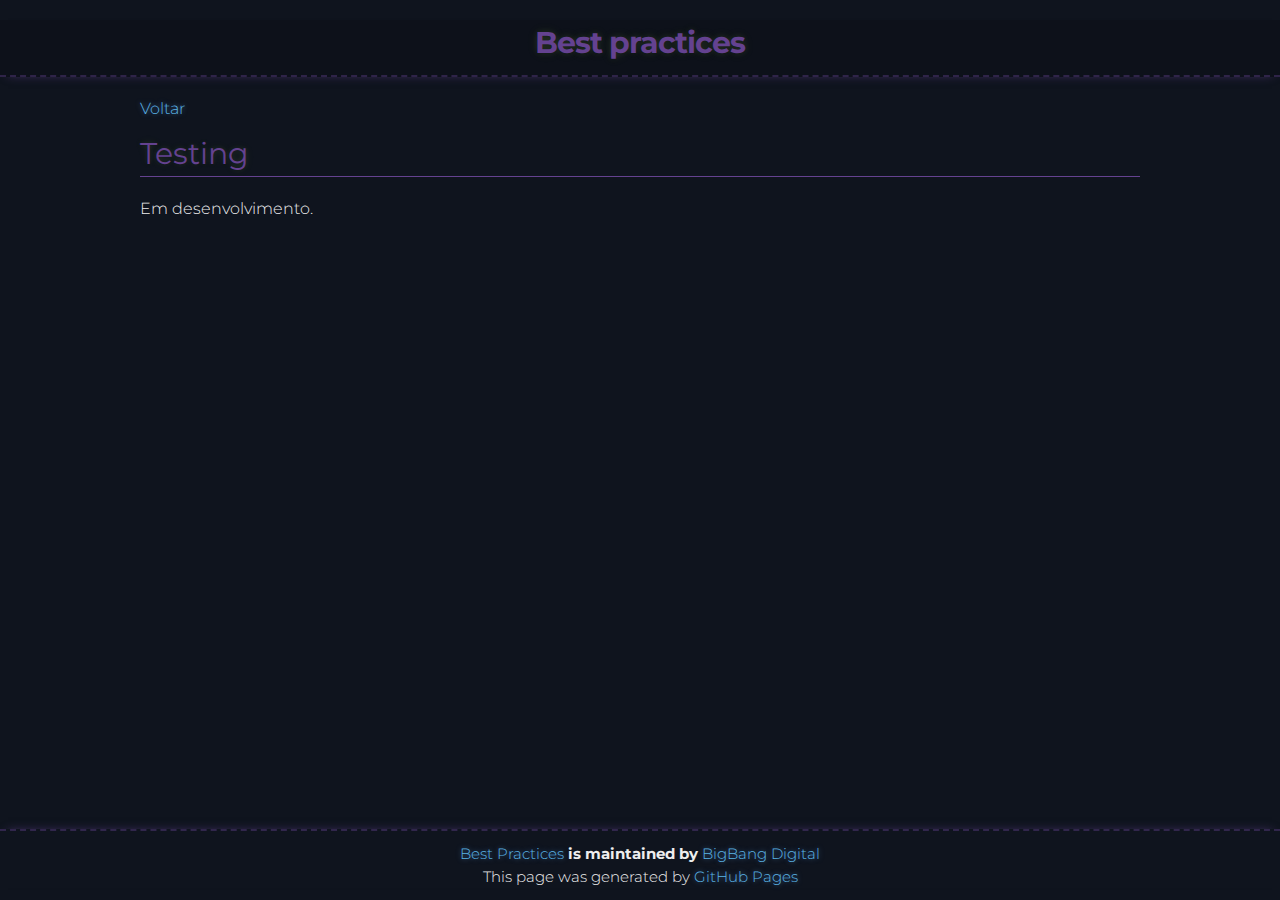
<file: docs/laravel/testing.html>
<html lang="pt-BR">
  <head>
    <meta charset="utf-8" />
    <meta http-equiv="X-UA-Compatible" content="IE=edge" />
    <meta name="viewport" content="width=device-width, initial-scale=1" />
    <meta name="theme-color" content="#151515" />
    <meta name="msapplication-navbutton-color" content="#151515" />
    <meta property="og:title" content="Testing | Best practices" />
    <meta property="og:locale" content="pt_BR" />
    <meta
      property="og:url"
      content="https://big-bang-shop.github.io/best-practices/"
    />
    <meta property="og:site_name" content="Best practices" />
    <meta name="twitter:card" content="summary" />
    <meta property="twitter:title" content="Home" />

    <title>Testing | Best practices</title>
    <link rel="preconnect" href="https://fonts.googleapis.com" />
    <link rel="preconnect" href="https://fonts.gstatic.com" crossorigin />
    <link
      href="https://fonts.googleapis.com/css2?family=Montserrat:wght@300;400;700&display=swap"
      rel="stylesheet"
    />
    <link
      rel="stylesheet"
      href="https://pro.fontawesome.com/releases/v5.10.0/css/all.css"
      integrity="sha384-AYmEC3Yw5cVb3ZcuHtOA93w35dYTsvhLPVnYs9eStHfGJvOvKxVfELGroGkvsg+p"
      crossorigin="anonymous"
    />
    <link rel="stylesheet" href="../../public/assets/css/style.css" />
    <script type="application/ld+json">
      {
        "url": "https://big-bang-shop.github.io/best-practices/",
        "@type": "WebSite",
        "headline": "Testing",
        "name": "Best practices",
        "@context": "https://schema.org"
      }
    </script>
  </head>

  <body>
    <d-header></d-header>

    <main class="container">
      <section id="main_content">
        <d-button-back href="./index.html"></d-button-back>

        <h1 class="main-title">Testing</h1>

        <p>Em desenvolvimento.</p>
      </section>
    </main>

    <d-footer></d-footer>
  </body>
</html>

<script src="../../public/assets/js/utils.js"></script>
<script src="../../public/assets/js/DButtonBack.js"></script>
<script src="../../public/assets/js/DFooter.js"></script>
<script src="../../public/assets/js/DHeader.js"></script>
</file>
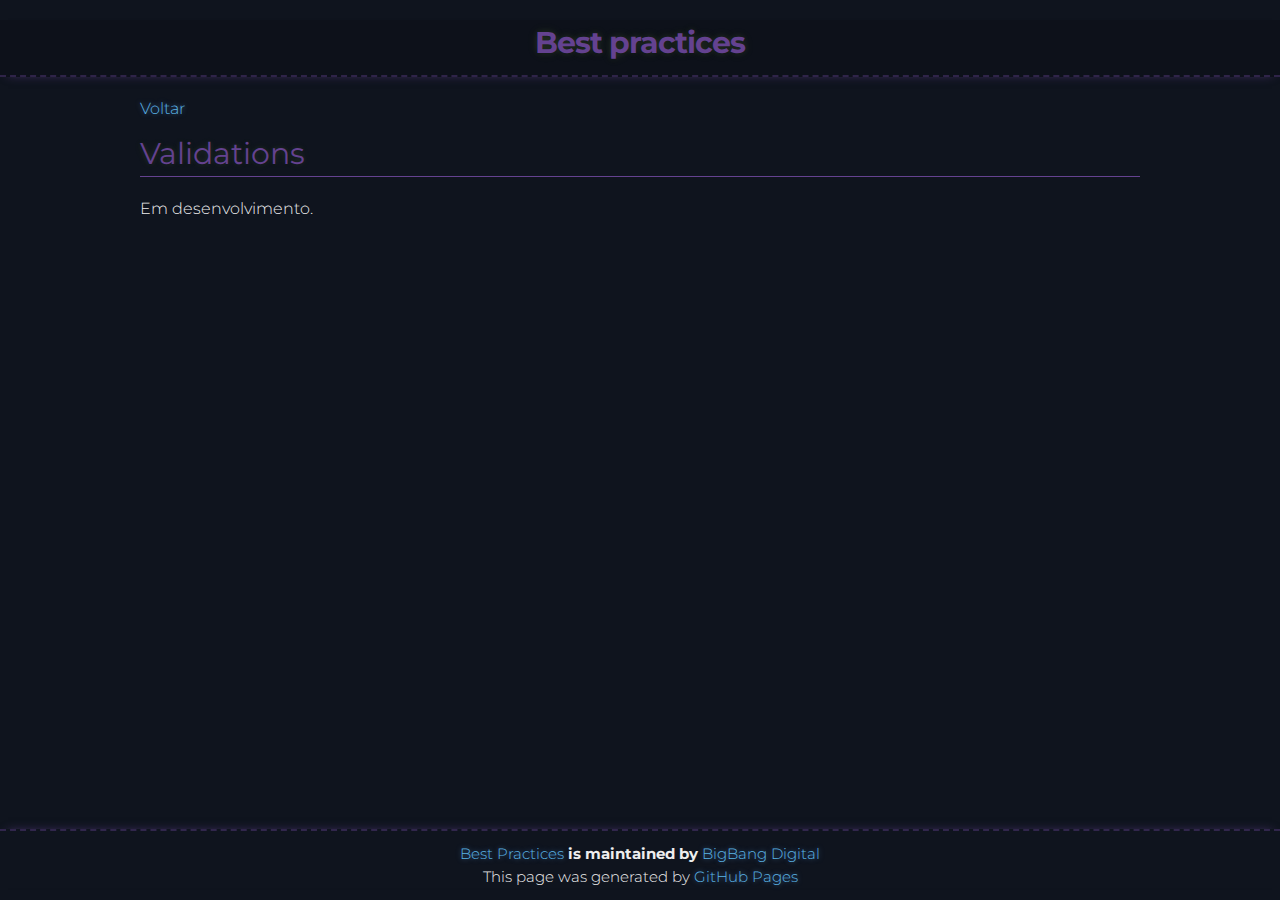
<file: docs/laravel/validations.html>
<html lang="pt-BR">
  <head>
    <meta charset="utf-8" />
    <meta http-equiv="X-UA-Compatible" content="IE=edge" />
    <meta name="viewport" content="width=device-width, initial-scale=1" />
    <meta name="theme-color" content="#151515" />
    <meta name="msapplication-navbutton-color" content="#151515" />
    <meta property="og:title" content="Validations | Best practices" />
    <meta property="og:locale" content="pt_BR" />
    <meta
      property="og:url"
      content="https://big-bang-shop.github.io/best-practices/"
    />
    <meta property="og:site_name" content="Best practices" />
    <meta name="twitter:card" content="summary" />
    <meta property="twitter:title" content="Home" />

    <title>Validations | Best practices</title>
    <link rel="preconnect" href="https://fonts.googleapis.com" />
    <link rel="preconnect" href="https://fonts.gstatic.com" crossorigin />
    <link
      href="https://fonts.googleapis.com/css2?family=Montserrat:wght@300;400;700&display=swap"
      rel="stylesheet"
    />
    <link
      rel="stylesheet"
      href="https://pro.fontawesome.com/releases/v5.10.0/css/all.css"
      integrity="sha384-AYmEC3Yw5cVb3ZcuHtOA93w35dYTsvhLPVnYs9eStHfGJvOvKxVfELGroGkvsg+p"
      crossorigin="anonymous"
    />
    <link rel="stylesheet" href="../../public/assets/css/style.css" />
    <script type="application/ld+json">
      {
        "url": "https://big-bang-shop.github.io/best-practices/",
        "@type": "WebSite",
        "headline": "Validations",
        "name": "Best practices",
        "@context": "https://schema.org"
      }
    </script>
  </head>

  <body>
    <d-header></d-header>

    <main class="container">
      <section id="main_content">
        <d-button-back href="./index.html"></d-button-back>

        <h1 class="main-title">Validations</h1>

        <p>Em desenvolvimento.</p>
      </section>
    </main>

    <d-footer></d-footer>
  </body>
</html>

<script src="../../public/assets/js/utils.js"></script>
<script src="../../public/assets/js/DButtonBack.js"></script>
<script src="../../public/assets/js/DFooter.js"></script>
<script src="../../public/assets/js/DHeader.js"></script>
</file>
<file: public/assets/css/style.css>
* {
  font-family: "Montserrat", sans-serif;
  box-sizing: border-box;
}

body {
  overflow: overlay;
  background-color: rgb(15, 20, 30);
  margin: 0;
  padding: 0;
  color: rgb(238, 238, 238);
  font-size: 16px;
  line-height: 1.5;

  display: flex;
  flex-direction: column;
  height: 100%;
}

header {
  background: rgba(0, 0, 0, 0.1);
  width: 100%;
  border-bottom: 2px dashed rgba(100, 66, 144, 0.4);
  margin: 0 0 20px 0;
  text-align: center;
  box-shadow: 0px 5px 10px -8px rgba(100, 66, 144, 0.8);
}

header h1 {
  font-size: 30px;
  line-height: 1.5;
  margin: 20px 0 10px;
  font-weight: 700;
  letter-spacing: -1px;
  text-shadow: 0 1px 1px rgba(0, 0, 0, 0.1), 0 0 6px rgba(180, 230, 80, 0.1),
    0 0 12px rgba(180, 230, 80, 0.1);
  -webkit-font-smoothing: antialiased;
}

footer {
  border-top: 2px dashed rgba(100, 66, 144, 0.4);
  box-shadow: 0px -5px 10px -8px rgba(100, 66, 144, 0.8);
}

footer .container {
  margin: 12px auto;
  font-size: 15px;
  text-align: center;
  display: block;
}

footer span {
  display: block;
}

footer .owner {
  font-weight: 700;
}

footer .credits {
  font-weight: 300;
}

section {
  display: block;
  margin: 0 0 20px 0;
}

h1,
h2,
h3,
h4,
h5,
h6 {
  font-weight: 400;
  color: rgb(100, 66, 144);
  text-shadow: 0 1px 1px rgb(0 0 0 / 10%), 0 0 5px rgb(181 232 83 / 10%),
    0 0 10px rgb(181 232 83 / 10%);
}

span,
p,
li,
a,
button {
  font-weight: 300;
}

span,
p {
  color: rgb(238, 238, 238);
}

p {
  text-align: justify;
}

a {
  cursor: pointer;
  color: rgb(90, 180, 230);
  text-shadow: 0 0 5px rgba(104, 182, 255, 0.5);
  text-decoration: none;
}

ul li {
  line-height: 1.4;
}

li::marker {
  color: rgb(15, 95, 145);
}

code.highlighter-rouge {
  background: rgba(0, 0, 0, 0.9);
  color: rgb(170, 120, 160);
  border: 1px solid rgba(255, 255, 255, 0.15);
  border-radius: 4px;
  padding: 0px 3px;
  margin: 0px -3px;
}

.container {
  width: 80%;
  max-width: 1000px;
  margin: 0 auto;
}

#main_content {
  width: 100%;
  -webkit-font-smoothing: antialiased;
}

#main_content .main-title {
  font-size: 30px;
  border-bottom: 1px solid rgb(100, 66, 144);
  margin: 10px 0 20px;
}

.title {
  margin: 24px 0 -8px 0;
}

.icon {
  color: rgb(238, 238, 238);
  width: 14px;
  height: 16px;
}

a .icon {
  color: rgb(90, 180, 230);
}
</file>
